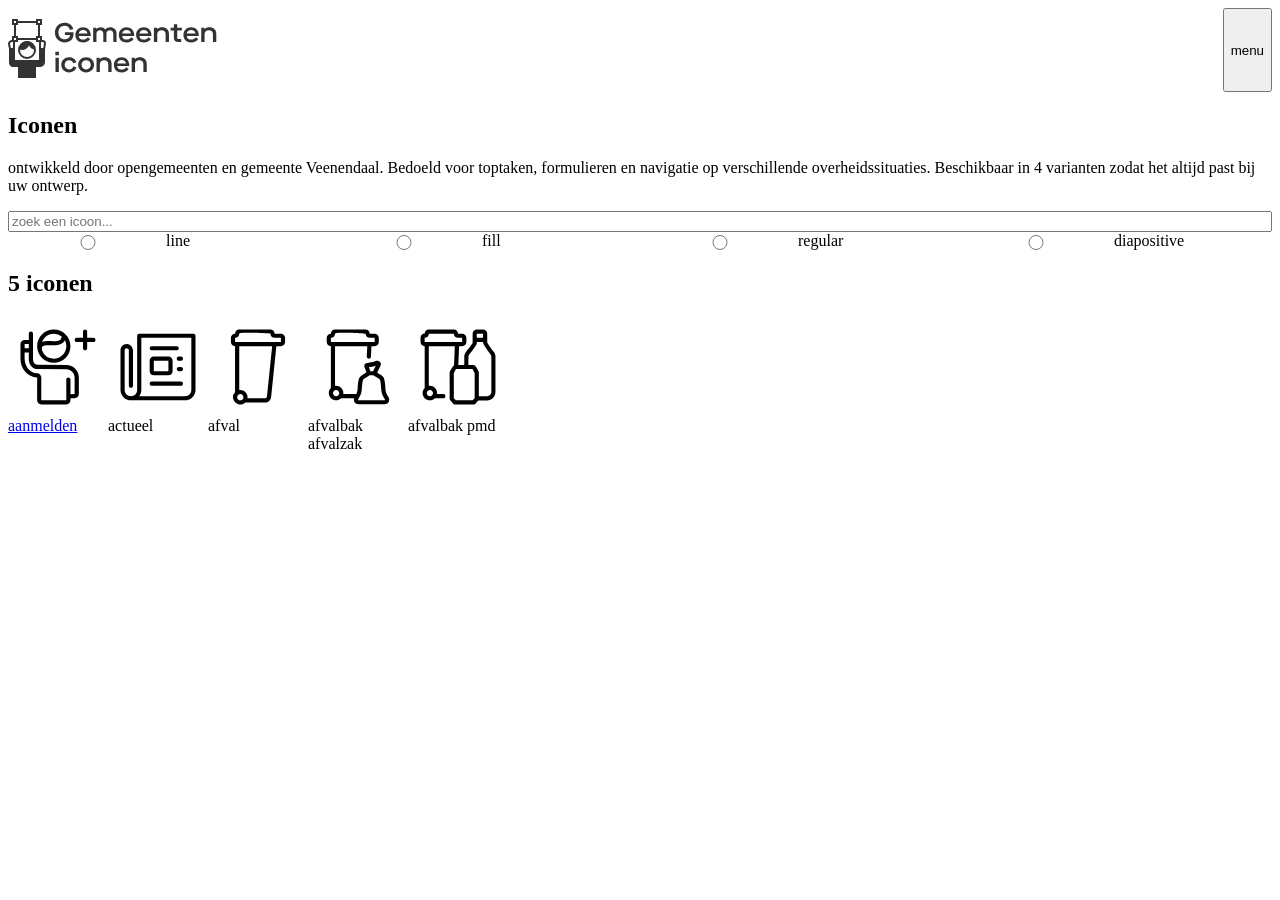
<file: iconen.html>
<!DOCTYPE html>
<html lang="en">
<head>
    <meta charset="UTF-8">
    <meta name="viewport" content="width=device-width, initial-scale=1.0">
    <title>Gemeenteniconen</title>
    <link rel="icon" href="assets/favicon.ico">
    <link rel="stylesheet" href="./styles/styles.css">
</head>
<body>
    <header>
        <a href="index.html" class="logo">
            <img class="logo" src="./assets/logo.svg" alt="Gemeenteniconen">
        </a>
        <button>
            menu
        </button>
    </header>

    <main>
        <section>
            <h1>Iconen</h1>
            <p>ontwikkeld door opengemeenten en gemeente Veenendaal. Bedoeld voor toptaken, formulieren en navigatie op verschillende overheidssituaties. Beschikbaar in 4 varianten zodat het altijd past bij uw ontwerp.</p>
        </section>

        <search class="iconSearch">
            <form action="">
                <input type="text" placeholder="zoek een icoon..." class="searchbar">

                <input type="radio" name="variant" id="line">
                <label for="line">line</label>

                <input type="radio" name="variant" id="fill">
                <label for="fill">fill</label>
                
                <input type="radio" name="variant" id="regular">
                <label for="regular">regular</label>
                
                <input type="radio" name="variant" id="diapositive">
                <label for="diapositive">diapositive</label>
            </form>
        </search>

        <section class="iconGrid">
            <h2>5 iconen</h2>
            
            <article>
                <a href="./iconen/1.html">
                    <img src="./assets/Iconenset-master/Svg/Line/Aanmelden.svg" alt="aanmelden" width="100">
                    aanmelden
                </a>
            </article>

            <article>
                <img src="./assets/Iconenset-master/Svg/Line/Actueel.svg" alt="een krant" width="100">
                actueel
            </article>

            <article>
                <img src="./assets/Iconenset-master/Svg/Line/Afval.svg" alt="afvalcontainer" width="100">
                afval
            </article>

            <article>
                <img src="./assets/Iconenset-master/Svg/Line/AfvalbakAfvalzak.svg" alt="afvalcontainer en een afvalzak" width="100">
                afvalbak afvalzak
            </article>

            <article>
                <img src="./assets/Iconenset-master/Svg/Line/AfvalbakPMD.svg" alt="afvalcontainer met plastic flessen" width="100">
                afvalbak pmd
            </article>
        </section>
    </main>
    
</body>
</html>
</file>
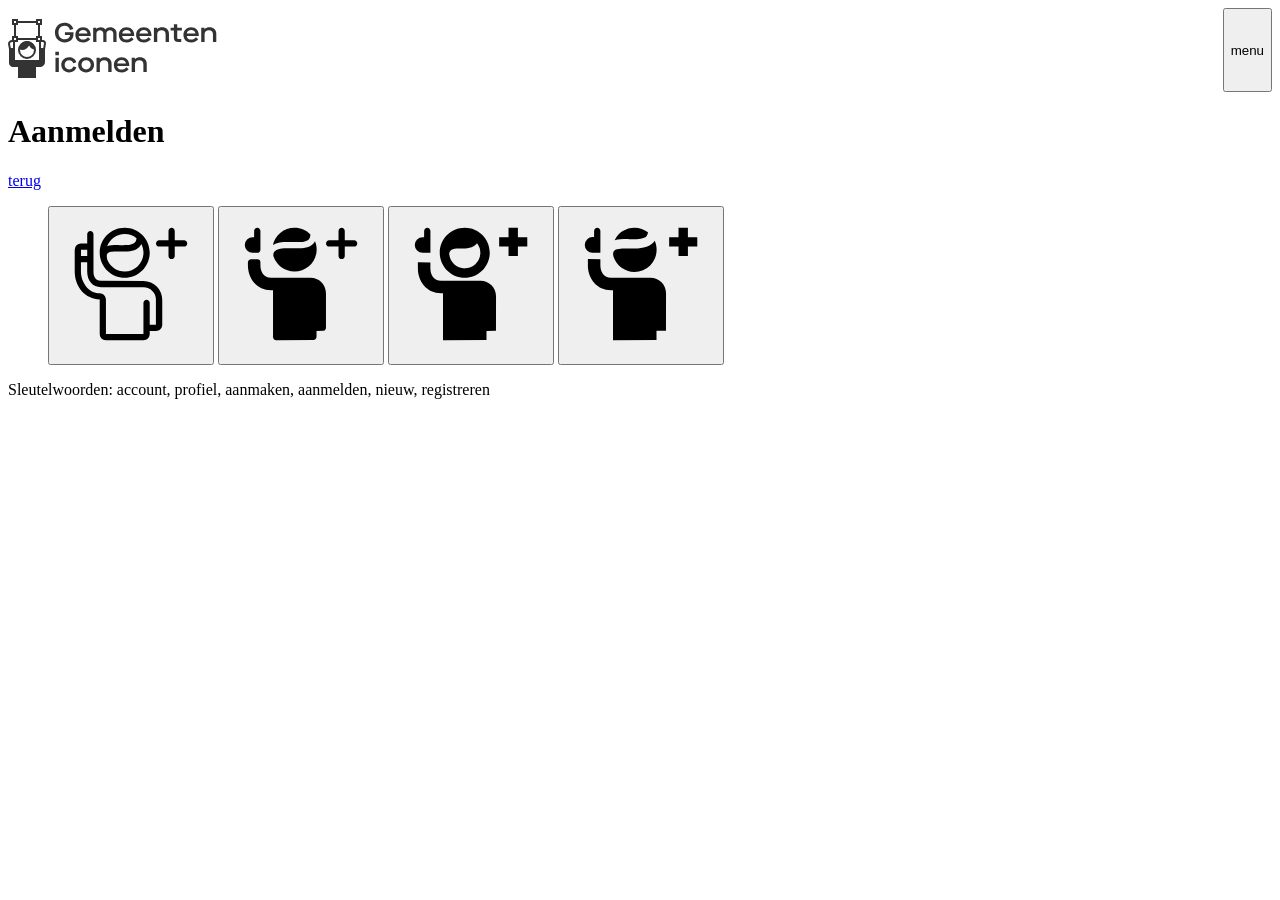
<file: iconen/1.html>
<!DOCTYPE html>
<html lang="en">
<head>
    <meta charset="UTF-8">
    <meta name="viewport" content="width=device-width, initial-scale=1.0">
    <title>Gemeenteniconen</title>
    <link rel="icon" href="assets/favicon.ico">
    <link rel="stylesheet" href="../styles/styles.css">
</head>
<body>
    <header>
        <a href="index.html"><img src="../assets/logo.svg" alt="Gemeenteniconen"></a>

        <button>menu</button>

    </header>
    <main>
        <h1>Aanmelden</h1>
        <a href="../iconen.html">terug</a>
        <menu>
            <button>
                <img src="../assets/Iconenset-master/Svg/Line/Aanmelden.svg" alt="" width="150">
            </button>

            <button>
                <img src="../assets/Iconenset-master/Svg/Fill/Aanmelden.svg" alt="" width="150">
            </button>

            <button>
                <img src="../assets/Iconenset-master/Svg/Regular/Aanmelden.svg" alt="" width="150">
            </button>

            <button>
                <img src="../assets/Iconenset-master/Svg/Regular diapositive/Aanmelden.svg" alt="" width="150">
            </button>
        </menu>

        <p>Sleutelwoorden: account, profiel, aanmaken, aanmelden, nieuw, registreren</p>

    </main>

    
</body>
</html>
</file>
<file: styles/styles.css>
/* CSS */

/* header */

header {
    display: flex;
    justify-content: space-between;
}

.logo {
    max-width: 50vw;
}

/* zoekbalk */

.iconSearch form {
    display: grid;
    grid-template-columns: repeat(8, 1fr);
    
    .searchbar {
        grid-column: 1/-1;
    }

}

/* grid met icoontjes */

.iconGrid{
    display: grid;
    grid-template-columns: repeat(auto-fit, 100px); /* bron: Sanne */

    h2{
        grid-column: 1/-1;
    }

    img{
        display: block;
    }

}
</file>
